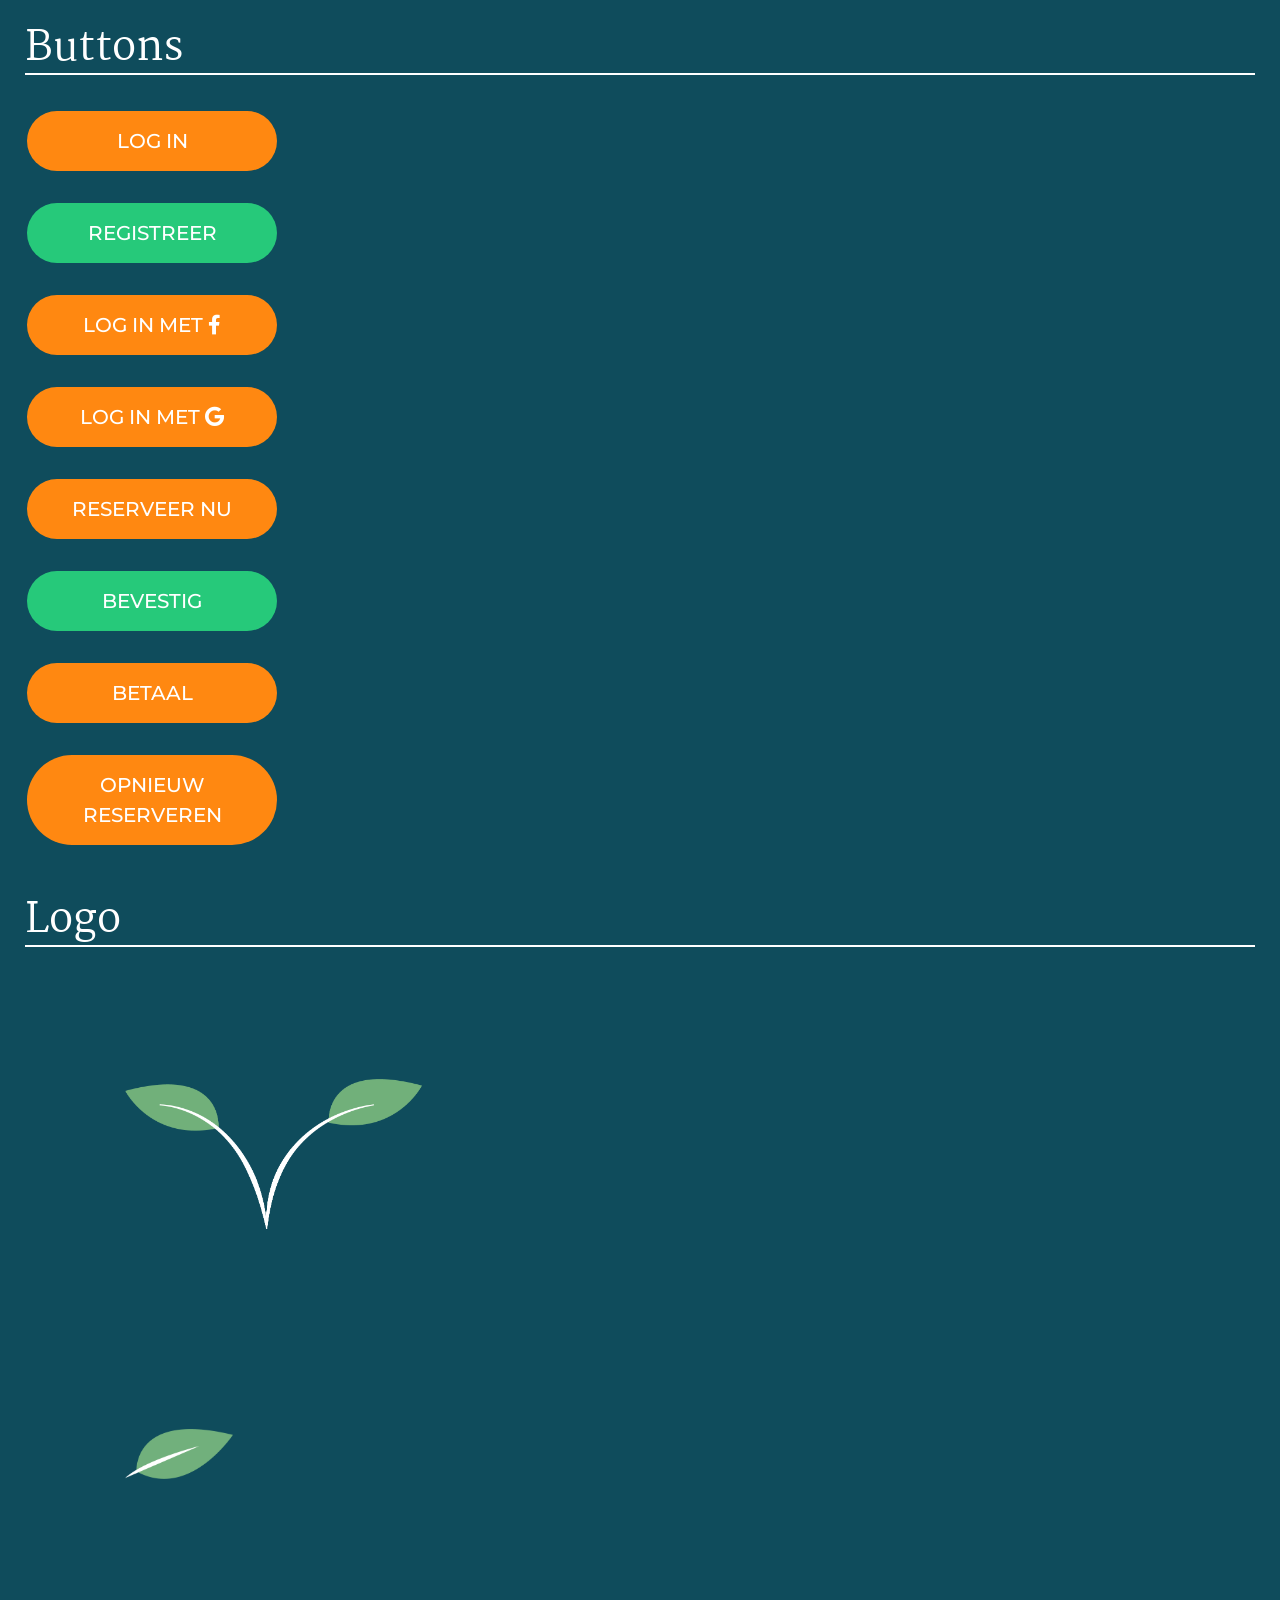
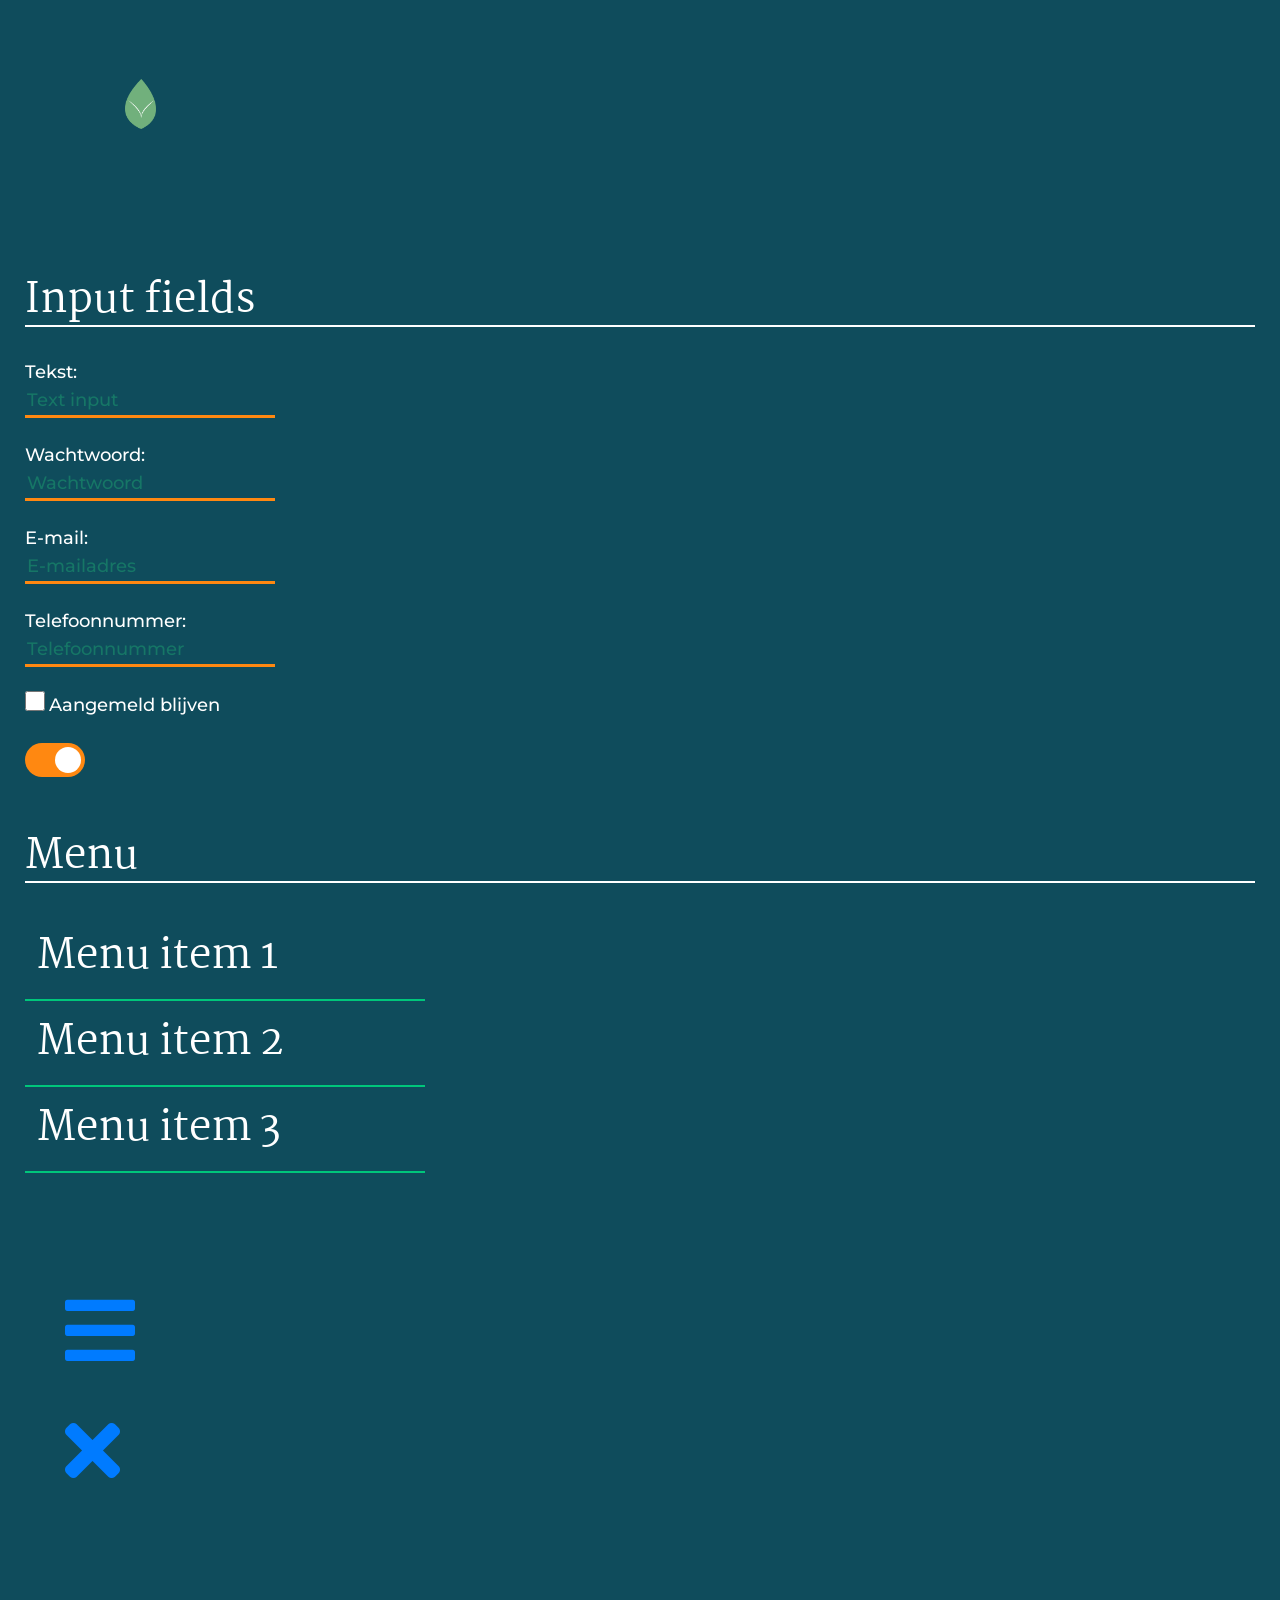
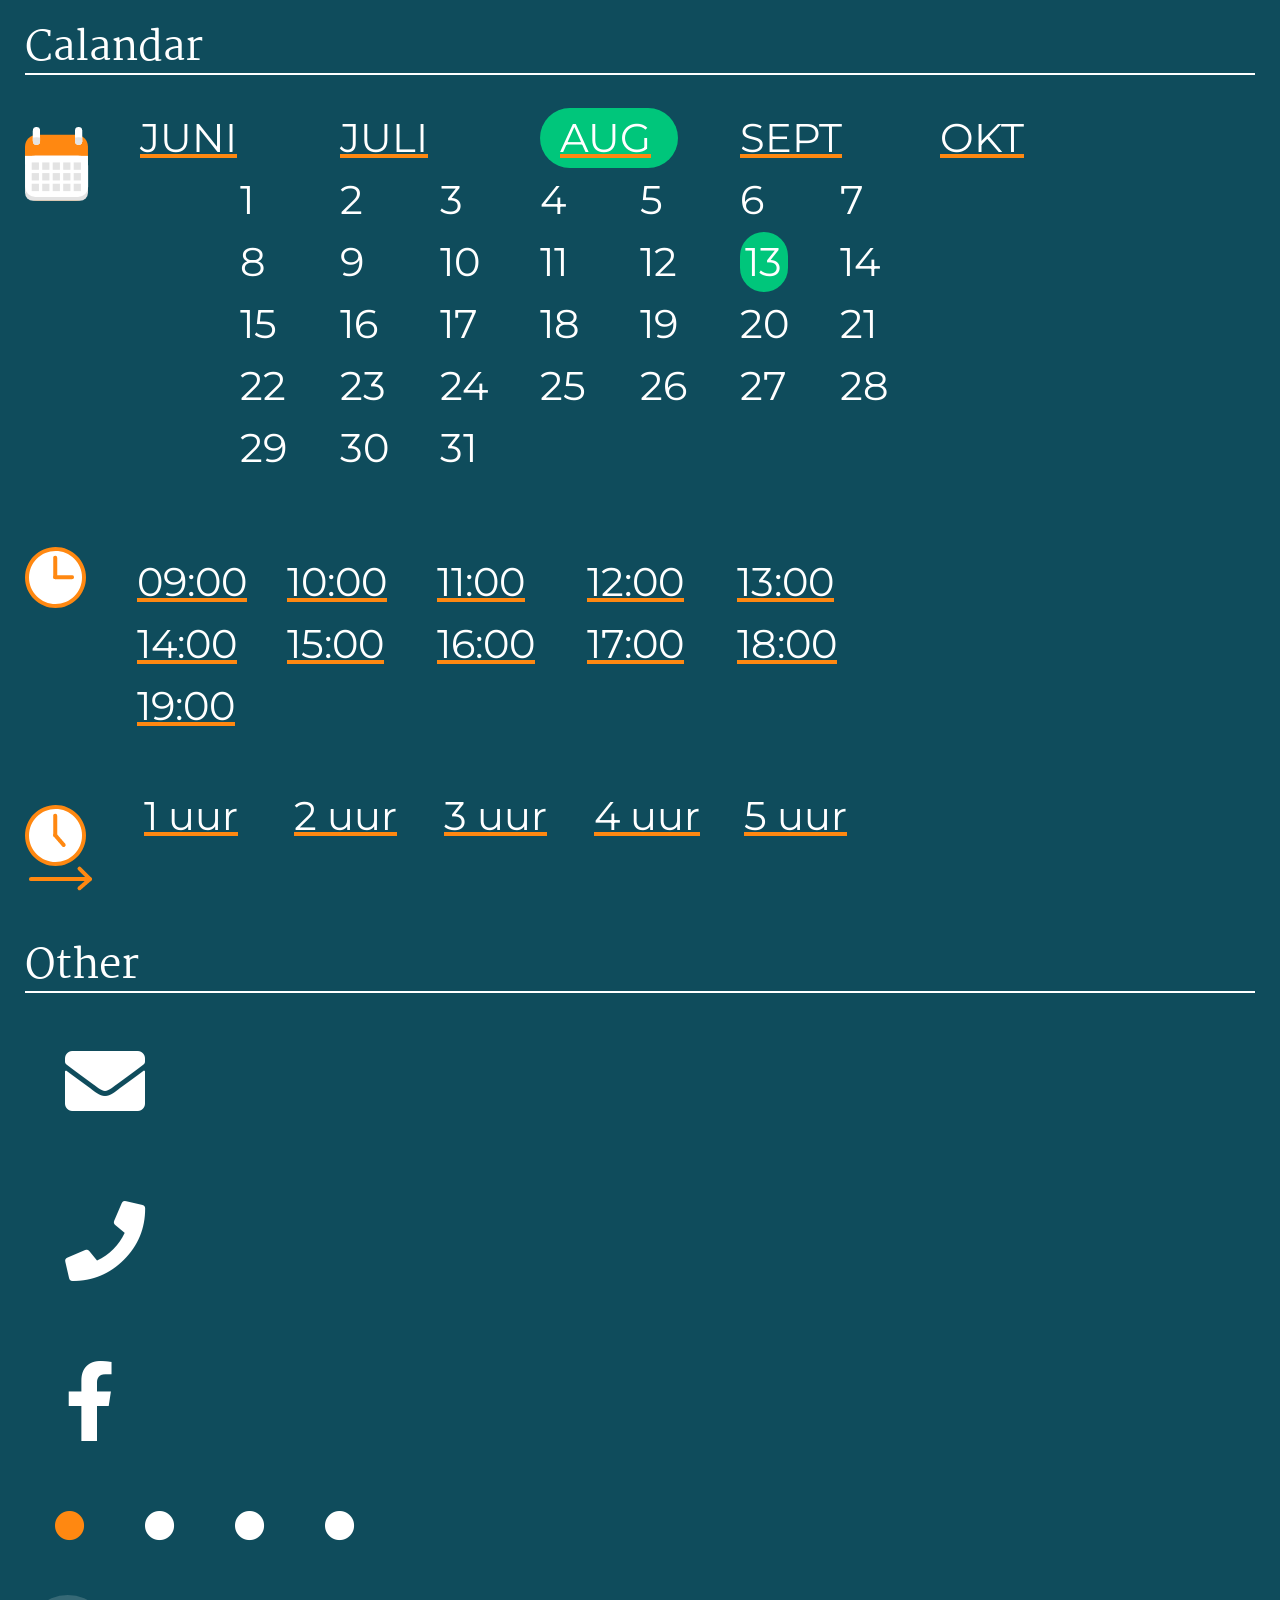
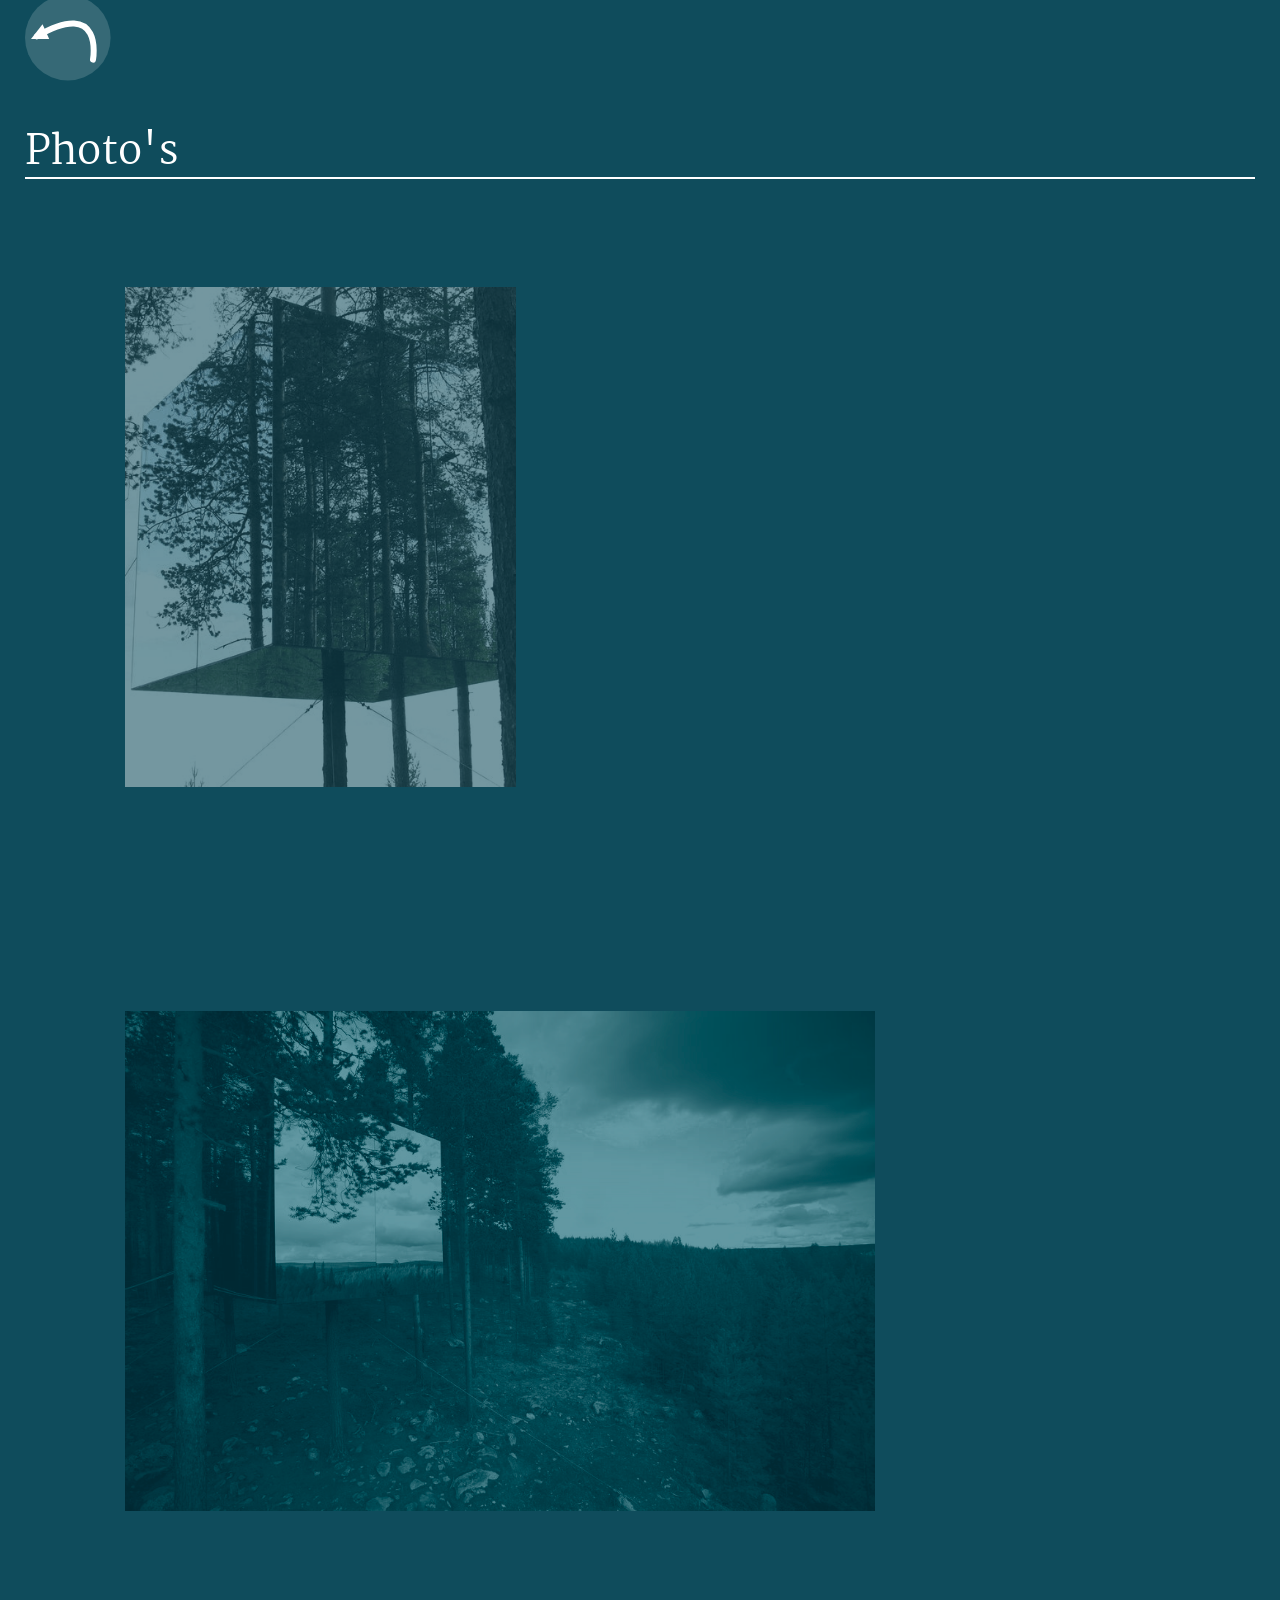
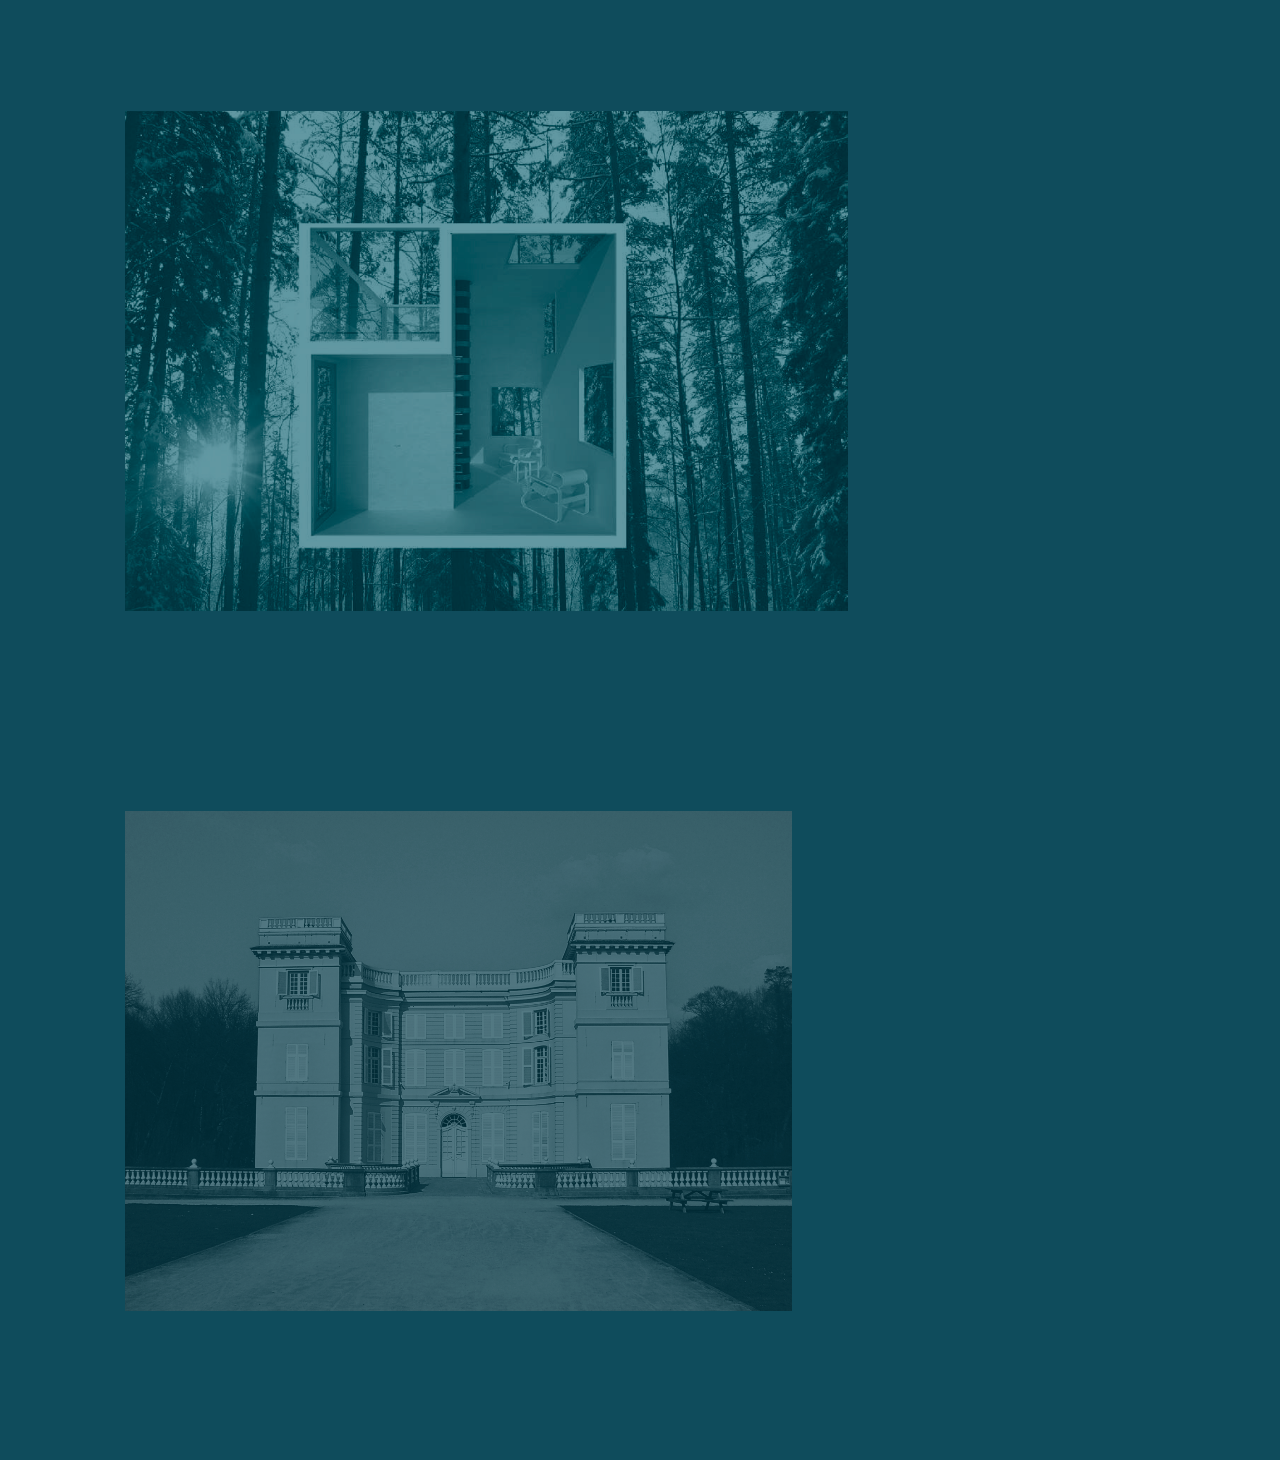
<file: index.html>
<!doctype html>
<html>

<head>
  <meta charset="utf-8">
  <title>Phone VD</title>
  <meta name="viewport" content="width=device-width, initial-scale=1">
  <link href="css/stylesheet.css" rel="stylesheet" type="text/css">
  <link rel="stylesheet" href="https://use.fontawesome.com/releases/v5.8.2/css/all.css"
    integrity="sha384-oS3vJWv+0UjzBfQzYUhtDYW+Pj2yciDJxpsK1OYPAYjqT085Qq/1cq5FLXAZQ7Ay" crossorigin="anonymous">
    <link rel="stylesheet" href="https://stackpath.bootstrapcdn.com/bootstrap/4.3.1/css/bootstrap.min.css" integrity="sha384-ggOyR0iXCbMQv3Xipma34MD+dH/1fQ784/j6cY/iJTQUOhcWr7x9JvoRxT2MZw1T" crossorigin="anonymous">
  <link href="https://fonts.googleapis.com/css?family=Martel:300,400,700|Montserrat:300,400,500,600&display=swap"
    rel="stylesheet">
  <link rel="icon" href="img/BLAD_NMMD.png">
</head>

<body>
  <h1>Buttons</h1>
  <br>
  <button class="orangebutton Montserrat-m ">LOG IN</button>
  <br>
  <br>
  <button class="greenbutton Montserrat-m ">REGISTREER</button>
  <br>
  <br>
  <button class="orangebutton Montserrat-m ">LOG IN MET <i class="fab fa-facebook-f"></i></button>
  <br>
  <br>
  <button class="orangebutton Montserrat-m ">LOG IN MET <i class="fab fa-google"></i></button>
  <br>
  <br>
  <button class="orangebutton Montserrat-m ">RESERVEER NU</button>
  <br>
  <br>
  <button class="greenbutton Montserrat-m ">BEVESTIG</button>
  <br>
  <br>
  <button class="orangebutton Montserrat-m ">BETAAL</button>
  <br>
  <br>
  <button class="orangebutton Montserrat-m ">OPNIEUW RESERVEREN</button>
  <br>
  <br>
  <br>
  <h1>Logo</h1>
  <br>
  <img src="img/logo-NMD.png" alt="logo-NMD" class="logo"><br>
  <img src="img/BLAD_NMMD.png" alt="BLAD_NMMD" class="smalllogo"><br>
  <img src="img/uitklapper-NMD.png" alt="uitklapper-NMD" class="smalllogo"> <br>
  <br>
  <br>
  <h1>Input fields</h1>
  <br>
  <label for="text" class="formlabels Montserrat-s">Tekst:</label>
  <br>
  <input type="text" name="text" class="form Montserrat-s " placeholder="Text input">
  <br>
  <br>
  <label for="text" class="formlabels Montserrat-s ">Wachtwoord:</label>
  <br>
  <input type="password" name="password" class="form Montserrat-s " placeholder="Wachtwoord">
  <br>
  <br>
  <label for="text" class="formlabels Montserrat-s ">E-mail:</label>
  <br>
  <input type="email" name="email" class="form Montserrat-s " placeholder="E-mailadres">
  <br>
  <br>
  <label for="text" class="formlabels Montserrat-s ">Telefoonnummer:</label>
  <br>
  <input type="tel" name="tel" class="form Montserrat-s " placeholder="Telefoonnummer">
  <br>
  <br>
  <input type="checkbox" name="staysigned" value="staysigned" class="checkboxl">
  <label for="staysigned" class="formlabels Montserrat-s "> Aangemeld blijven</label>
  <br>
  <br>
  <label class="switch">
    <input type="checkbox" checked>
    <span class="slider round"></span>
  </label>
  <br>
  <br>
  <br>
  <h1>Menu</h1>
  <br>
  <div class="menu"> <a href="#">Menu item 1</a><a href="#">Menu item 2</a><a href="#">Menu item 3</a><br>
  </div>
  <div class="whiteicon"> <a href="#"><i class="fas fa-bars"></i></a><br>
    <a href="#"><i class="fas fa-times"></i> </a></div>
  <br>
  <br>
  <br>
  <h1>Calandar</h1>
  <br>
  <img src="img/Group 82@2x.png" alt="kalender" class="iconcalendar">
  <table class="calendar date">
    <tr>
      <th class="calendarheader Montserrat-s-r" colspan="2"><a href="#">JUNI</a></th>
      <th class="calendarheader Montserrat-s-r" colspan="2"><a href="#">JULI</a></th>
      <th class="calendarheader Montserrat-s-r" colspan="2">
        <div class="calendaractivem Montserrat-s-r"><a href="#">AUG</a></div>
      </th>
      <th class="calendarheader Montserrat-s-r" colspan="2"><a href="#">SEPT</a></th>
      <th class="calendarheader Montserrat-s-r"><a href="#">OKT</a></th>
    </tr>
    <tr>
      <td class="calendarday Montserrat-s-r"></td>
      <td class="calendarday Montserrat-s-r"><a href="#">1</a></td>
      <td class="calendarday Montserrat-s-r"><a href="#">2</a></td>
      <td class="calendarday Montserrat-s-r"><a href="#">3</a></td>
      <td class="calendarday Montserrat-s-r"><a href="#">4</a></td>
      <td class="calendarday Montserrat-s-r"><a href="#">5</a></td>
      <td class="calendarday Montserrat-s-r"><a href="#">6</a></td>
      <td class="calendarday Montserrat-s-r"><a href="#">7</a></td>
      <td class="calendarday Montserrat-s-r"></td>
    </tr>
    <tr>
      <td class=""></td>
      <td class="calendarday Montserrat-s-r"><a href="#">8</a></td>
      <td class="calendarday Montserrat-s-r"><a href="#">9</a></td>
      <td class="calendarday Montserrat-s-r"><a href="#">10</a></td>
      <td class="calendarday Montserrat-s-r"><a href="#">11</a></td>
      <td class="calendarday Montserrat-s-r"><a href="#">12</a></td>
      <td class="calendarday Montserrat-s-r">
        <div class="calendaractived Montserrat-s-r"><a href="#">13</a></div>
      </td>
      <td class="calendarday Montserrat-s-r"><a href="#">14</a></td>
      <td class=""></td>
    </tr>
    <tr>
      <td class=""></td>
      <td class="calendarday Montserrat-s-r"><a href="#">15</a></td>
      <td class="calendarday Montserrat-s-r"><a href="#">16</a></td>
      <td class="calendarday Montserrat-s-r"><a href="#">17</a></td>
      <td class="calendarday Montserrat-s-r"><a href="#">18</a></td>
      <td class="calendarday Montserrat-s-r"><a href="#">19</a></td>
      <td class="calendarday Montserrat-s-r"><a href="#">20</a></td>
      <td class="calendarday Montserrat-s-r"><a href="#">21</a></td>
      <td class=""></td>
    </tr>
    <tr>
      <td class=""></td>
      <td class="calendarday Montserrat-s-r"><a href="#">22</a></td>
      <td class="calendarday Montserrat-s-r"><a href="#">23</a></td>
      <td class="calendarday Montserrat-s-r"><a href="#">24</a></td>
      <td class="calendarday Montserrat-s-r"><a href="#">25</a></td>
      <td class="calendarday Montserrat-s-r"><a href="#">26</a></td>
      <td class="calendarday Montserrat-s-r"><a href="#">27</a></td>
      <td class="calendarday Montserrat-s-r"><a href="#">28</a></td>
      <td class=""></td>
    </tr>
    <tr>
      <td class=""></td>
      <td class="calendarday  Montserrat-s-r"><a href="#">29</a></td>
      <td class="calendarday  Montserrat-s-r"><a href="#">30</a></td>
      <td class="calendarday  Montserrat-s-r"><a href="#">31</a></td>
      <td class=""></td>
      <td class=""></td>
      <td class=""></td>
      <td class=""></td>
      <td class=""></td>
    </tr>
  </table>
  <br><br>
  <img src="img/Group 83@2x.png" alt="uur" class="iconcalendar"><br>

  <table class="calendar uur">
    <tr>
      <th class="calendarheader Montserrat-s-r"><a href="#">09:00</a></th>
      <th class="calendarheader Montserrat-s-r"><a href="#">10:00</a></th>
      <th class="calendarheader Montserrat-s-r"><a href="#">11:00</a></th>
      <th class="calendarheader Montserrat-s-r"><a href="#">12:00</a></th>
      <th class="calendarheader Montserrat-s-r"><a href="#">13:00</a></th>
    </tr>
    <tr>
      <td class="calendarheader Montserrat-s-r"><a href="#">14:00</a></td>
      <td class="calendarheader Montserrat-s-r"><a href="#">15:00</a></td>
      <td class="calendarheader Montserrat-s-r"><a href="#">16:00</a></td>
      <td class="calendarheader Montserrat-s-r"><a href="#">17:00</a></td>
      <td class="calendarheader Montserrat-s-r"><a href="#">18:00</a></td>
    </tr>
    <tr>
      <td class="calendarheader Montserrat-s-r"><a href="#">19:00</a></td>
      <td class="calendarheader Montserrat-s-r"></td>
      <td class="calendarheader Montserrat-s-r"></td>
      <td class="calendarheader Montserrat-s-r"></td>
      <td class="calendarheader Montserrat-s-r"></td>
    </tr>
  </table>
  <br><br>
  <img src="img/Group 120@2x.png" alt="duur" class="iconcalendar">

  <table class="calendar duur">
    <tr>
      <th class="calendarheader Montserrat-s-r"><a href="#">1 uur</a></th>
      <th class="calendarheader Montserrat-s-r"><a href="#">2 uur</a></th>
      <th class="calendarheader Montserrat-s-r"><a href="#">3 uur</a></th>
      <th class="calendarheader Montserrat-s-r"><a href="#">4 uur</a></th>
      <th class="calendarheader Montserrat-s-r"><a href="#">5 uur</a></th>
    </tr>
  </table>
  <br>
  <br>
  <br>
  <br>
  <div>
  </div>
  <h1>Other</h1>
  <a href="#"><i class="fas fa-envelope whiteicon"></i></a><br>
  <a href="#"></href><i class="fas fa-phone whiteicon"></i></a><br>
  <a href="#"><i class="fab fa-facebook-f whiteicon"></i></a> <br>
  <a href="#"><i class="fas fa-circle whiteiconsmall activepage"></i><i class="fas fa-circle whiteiconsmall"></i><i
      class="fas fa-circle whiteiconsmall"></i><i class="fas fa-circle whiteiconsmall"></i></a><br><br>
      <a href="#"><img src="img/Symbol 24 – 2@2x.png" alt="back" class="backicon"></a>
  <br><br>
  <br>
  <h1>Photo's</h1>
  <img src="img/voorpagina.png" class="photo" alt="voorpagina"><br>
  <br>
  <img src="img/foto1.png" class="photo" alt="foto1"><br>
  <img src="img/foto2.png" class="photo" alt="foto2"><br>
  <img src="img/kasteel-d'ursel.png" class="photo" alt="Kasteel d'ursel"><br>
  <br>
</body>

</html>
</file>
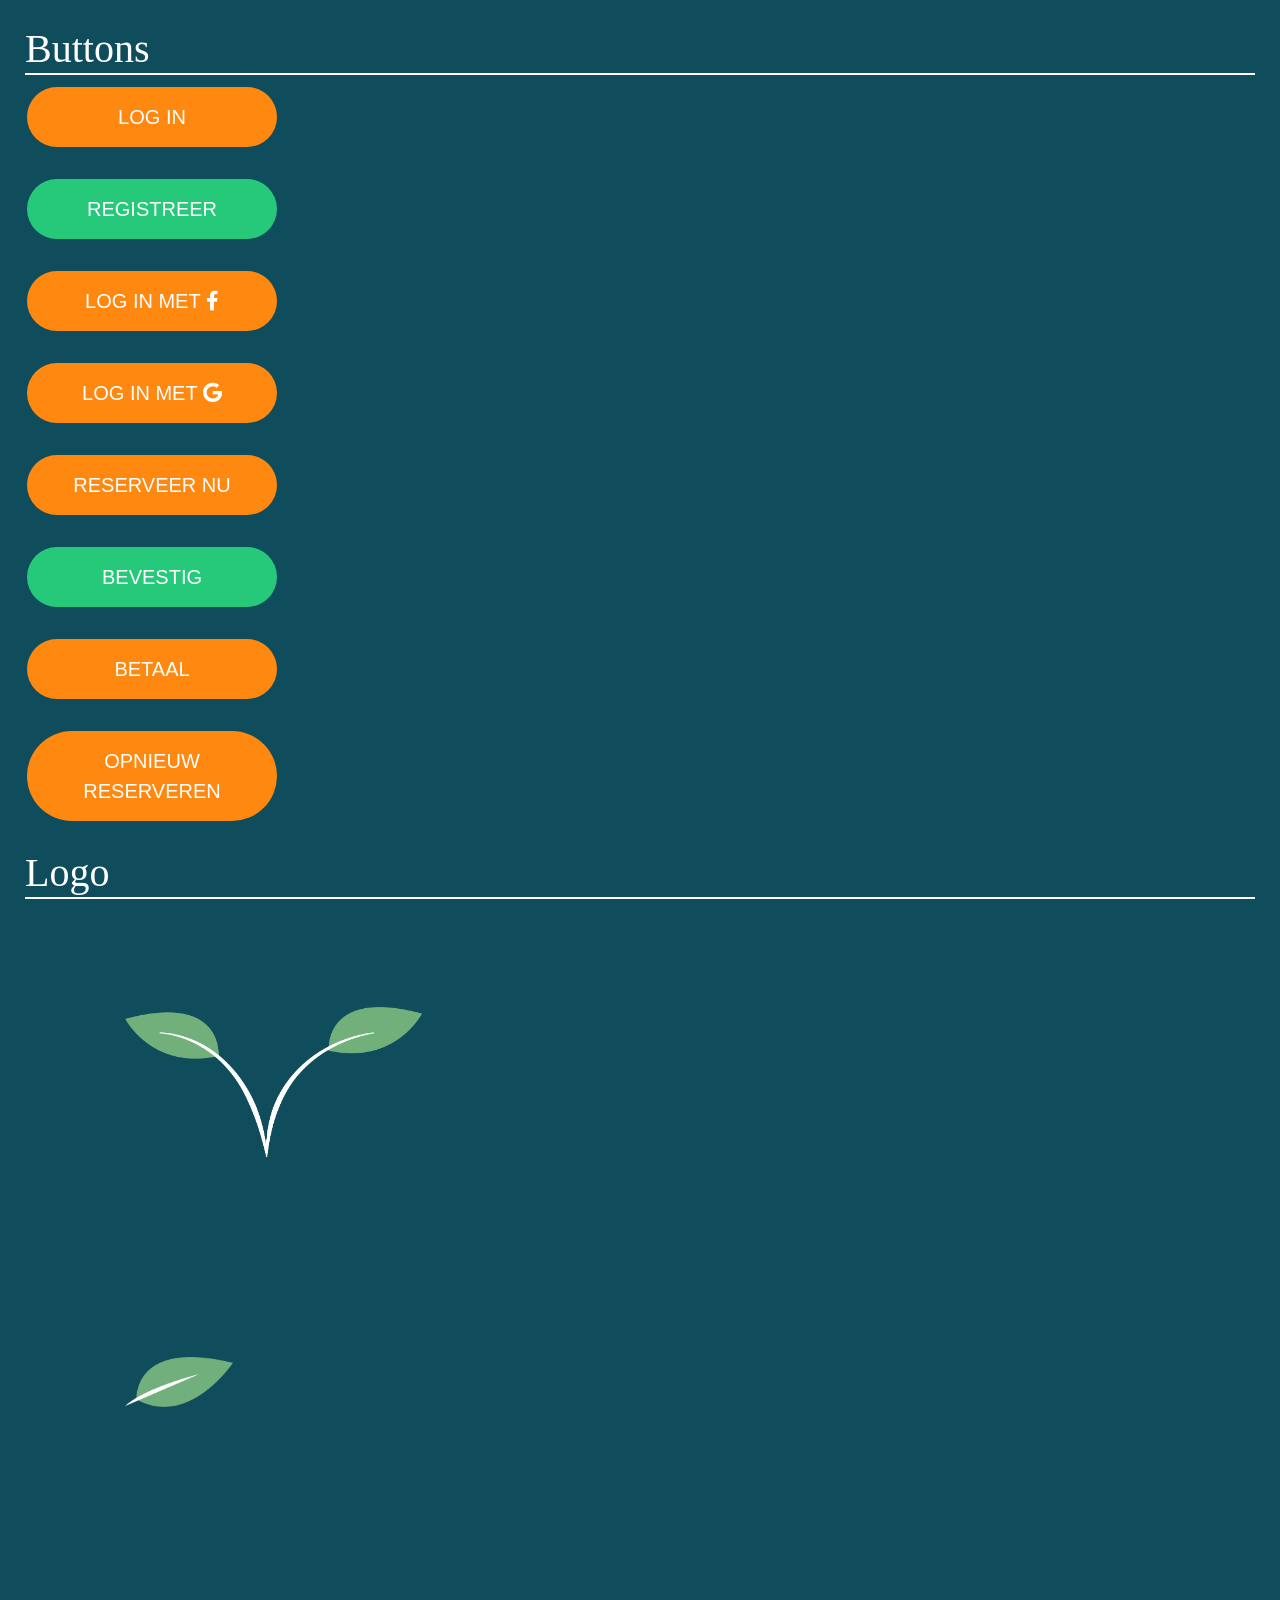
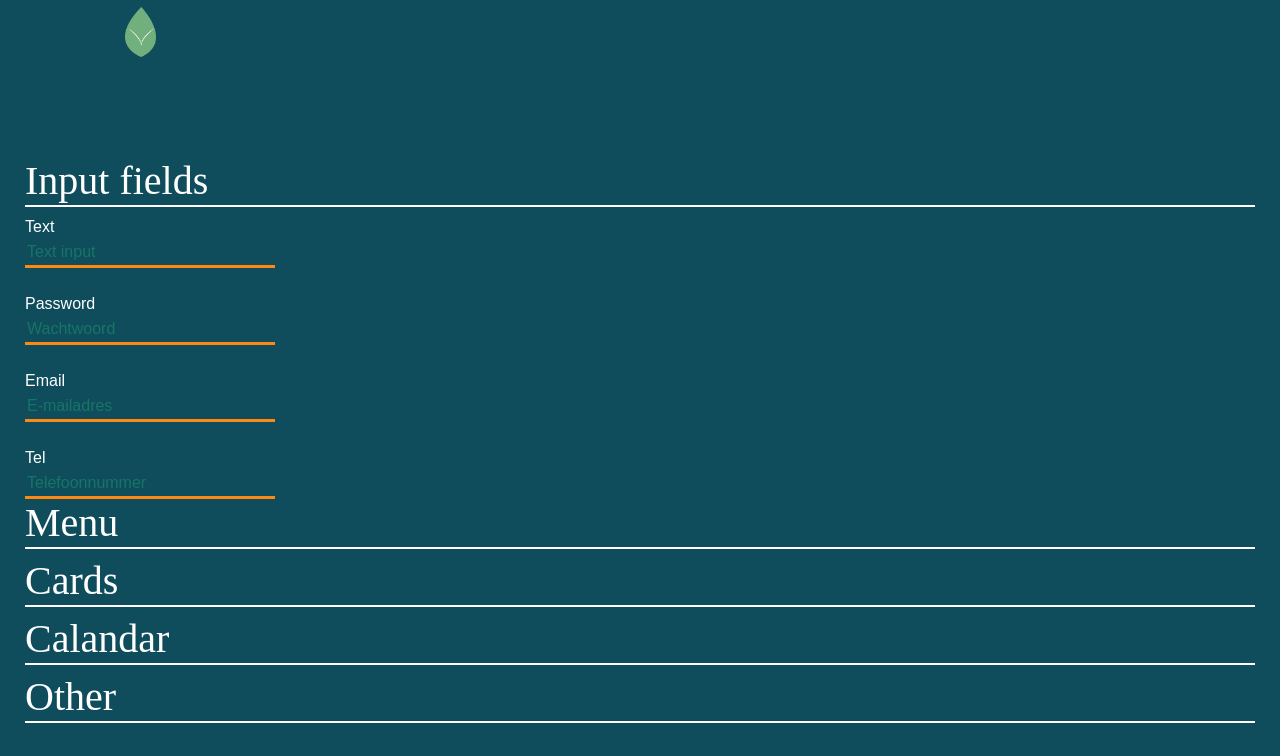
<file: Phone VD.html>
<!doctype html>
<html>
<head>
<meta charset="utf-8">
<title>Phone VD</title>
<meta name="viewport" content="width=device-width, initial-scale=1">
<link href="css/stylesheet.css" rel="stylesheet" type="text/css">
<link rel="stylesheet" href="https://use.fontawesome.com/releases/v5.8.2/css/all.css" integrity="sha384-oS3vJWv+0UjzBfQzYUhtDYW+Pj2yciDJxpsK1OYPAYjqT085Qq/1cq5FLXAZQ7Ay" crossorigin="anonymous">
<link rel="stylesheet" href="https://stackpath.bootstrapcdn.com/bootstrap/4.3.1/css/bootstrap.min.css" integrity="sha384-ggOyR0iXCbMQv3Xipma34MD+dH/1fQ784/j6cY/iJTQUOhcWr7x9JvoRxT2MZw1T" crossorigin="anonymous">
<script src="https://code.jquery.com/jquery-3.3.1.slim.min.js" integrity="sha384-q8i/X+965DzO0rT7abK41JStQIAqVgRVzpbzo5smXKp4YfRvH+8abtTE1Pi6jizo" crossorigin="anonymous"></script>
<script src="https://cdnjs.cloudflare.com/ajax/libs/popper.js/1.14.7/umd/popper.min.js" integrity="sha384-UO2eT0CpHqdSJQ6hJty5KVphtPhzWj9WO1clHTMGa3JDZwrnQq4sF86dIHNDz0W1" crossorigin="anonymous"></script>
<script src="https://stackpath.bootstrapcdn.com/bootstrap/4.3.1/js/bootstrap.min.js" integrity="sha384-JjSmVgyd0p3pXB1rRibZUAYoIIy6OrQ6VrjIEaFf/nJGzIxFDsf4x0xIM+B07jRM" crossorigin="anonymous"></script>
</head>

<body>
<h1>Buttons</h1>
<button class="orangebutton">LOG IN</button>
<br>
<br>
<button class="greenbutton">REGISTREER</button>
<br>
<br>
<button class="orangebutton">LOG IN MET <i class="fab fa-facebook-f"></i></button>
<br>
<br>
<button class="orangebutton">LOG IN MET <i class="fab fa-google"></i></button>
<br>
<br>
<button class="orangebutton">RESERVEER NU</button>
<br>
<br>
<button class="greenbutton">BEVESTIG</button>
<br>
<br>
<button class="orangebutton">BETAAL</button>
<br>
<br>
<button class="orangebutton">OPNIEUW RESERVEREN</button>
<br>
<br>
<h1>Logo</h1>
<img src="img/logo-NMD.png" alt="logo-NMD" class="logo"><br>
<img src="img/BLAD_NMMD.png" alt="BLAD_NMMD" class="smalllogo"><br>
<img src="img/uitklapper-NMD.png" alt="uitklapper-NMD" class="smalllogo">
<h1>Input fields</h1>
<label for="text" class="formlabels">Text</label>
<br>
<input type="text" name="text" class="form" placeholder="Text input">
<br>
<br>
<label for="text" class="formlabels">Password</label>
<br>
<input type="password" name="password" class="form" placeholder="Wachtwoord">
<br>
<br>
<label for="text" class="formlabels">Email</label>
<br>
<input type="email" name="email" class="form" placeholder="E-mailadres">
<br>
<br>
<label for="text" class="formlabels">Tel</label>
<br>
<input type="tel" name="tel" class="form" placeholder="Telefoonnummer">
<h1>Menu</h1>
<h1>Cards</h1>
<h1>Calandar</h1>
<h1>Other</h1>
</body>
</html>
</file>
<file: css/stylesheet.css>
@charset "utf-8";
/* CSS Document */

body {
	padding: 25px;
	background-color: #0F4C5C !important;
}

h1 {
	color: #FFFFFF;
	border-top: 0px;
	border-left: 0px;
	border-right: 0px;
	border-bottom: 2px;
	border-color: #FFFFFF;
	border-style: solid;
	font-family: 'Martel', serif;
	font-weight: 400;
	font-size: 24px;
}

/* Buttons */

.orangebutton, .greenbutton {
	border: none;
	color: #ffffff;
	padding: 15px 32px;
	font-size: 20px;
	margin: 4px 2px;
	cursor: pointer;
	border-radius: 50px;
	width: 250px;
}

.orangebutton {
	background-color: #FF8811;
}

.greenbutton {
	background-color: #26C97A;
}

/* Logo */

.logo {
	height: 150px;
	width: auto;
	margin: 100px;
}

.smalllogo {
	height: 50px;
	width: auto;
	margin: 100px;
}

/* Menu */

.menu {
	font-size: 40px;
	width: 400px;
	font-family: 'Martel', serif;
	font-weight: 400;
}

.menu a {
	display: block;
	padding: 12px;
	text-decoration: none;
	font-family: 'Martel', serif;
	color: #ffffff;
	border-top: 0px;
	border-left: 0px;
	border-right: 0px;
	border-bottom: 2px;
	border-color: #00C67B;
	border-style: solid;
}

.menu a:hover {
	background-color: #00C67B;
	text-decoration: none;
	color: #ffffff;
}

/* Input fields */

.orangebutton:hover, .greenbutton:hover {
	-webkit-box-shadow: 0px 20px 28px -12px rgba(0, 0, 0, 0.38);
	-moz-box-shadow: 0px 20px 28px -12px rgba(0, 0, 0, 0.38);
	box-shadow: 0px 20px 28px -12px rgba(0, 0, 0, 0.38);
}

.form {
	border-width: 0px 0px 3px 0px;
	border-style: solid;
	border-color: #FF8811;
	color: #167666;
	width: 250px;
	background-color: hsla(0, 0%, 100%, 0.00);
	font-family: 'Montserrat', sans-serif;
}
.checkboxl{
	height: 20px;
	width: 20px;
}
::placeholder {
	color: #167666;
}

.formlabels {
	margin-bottom: 0;
	color: #FFFFFF;
	font-family: 'Montserrat', sans-serif;
}

.iconswitch {
	width: 60px;
	height: auto;
}

.switch {
	position: relative;
	display: inline-block;
	width: 60px;
	height: 34px;
}

.switch input {
	opacity: 0;
	width: 0;
	height: 0;
}

.slider {
	position: absolute;
	cursor: pointer;
	top: 0;
	left: 0;
	right: 0;
	bottom: 0;
	background-color: #ccc;
	-webkit-transition: .4s;
	transition: .4s;
}

.slider:before {
	position: absolute;
	content: "";
	height: 26px;
	width: 26px;
	left: 4px;
	bottom: 4px;
	background-color: white;
	-webkit-transition: .4s;
	transition: .4s;
}

input:checked+.slider {
	background-color: #FF8811;
}

input:focus+.slider {
	box-shadow: 0 0 1px #FF8811;
}

input:checked+.slider:before {
	-webkit-transform: translateX(26px);
	-ms-transform: translateX(26px);
	transform: translateX(26px);
}

/* Rounded sliders */

.slider.round {
	border-radius: 34px;
}

.slider.round:before {
	border-radius: 50%;
}

/* Photo's */

.photo {
	height: 500px;
	width: auto;
	margin: 100px;
}

/* Other */

.whiteicon {
	color: #ffffff;
	font-size: 80px;
	padding: 40px;
}

.whiteiconsmall {
	color: #ffffff;
	font-size: 30px;
	padding: 30px;
}

.whiteicon:hover, .whiteiconsmall:hover {
	color: #00C67B;
}

.activepage {
	color: #FF8811;
}

.backicon {
	transition: all .2s ease-in-out;
}

.backicon:hover {
	transform: scale(1.2);
}

/* calendar */

.calendar {
	color: #FFFFFF;
	font-family: 'Montserrat', sans-serif;
	font-size: 40px;
}

.calendarheader a {
	text-decoration: underline;
	text-decoration-color: #FF8811;
	color: #FFFFFF;
}

.calendarday a {
	color: #FFFFFF;
}

.date th, .date td {
	width: 100px;
	min-width: 100px;
}

.calendaractived {
	background-color: #00C67B;
	padding-left: 5px;
	padding-right: 5px;
	margin-right: 50px;
	border-radius: 50px;
}

.calendaractivem {
	background-color: #00C67B;
	margin-right: 60px;
	border-radius: 50px;
	padding-left: 20px;
}

.calendarheader a:hover, .calendarday a:hover {
	background-color: #00C67B;
	text-decoration: none;
	color: #ffffff;
}

.duur th, .uur td, .uur th {
	width: 150px;
}

.iconcalendar {
	float: left;
	margin-top: 20px;
	margin-right: 50px;
}
/* Fonts */
.Montserrat-s-r {
	font-family: 'Montserrat', sans-serif;
	font-weight: 400;
	font-size: 40px;
}
.Montserrat-s {
	font-family: 'Montserrat', sans-serif;
	font-weight: 500;
	font-size: 18px;
}
.Montserrat-m {
	font-family: 'Montserrat', sans-serif;
	font-weight: 500;
	font-size: 20px;
}
</file>
